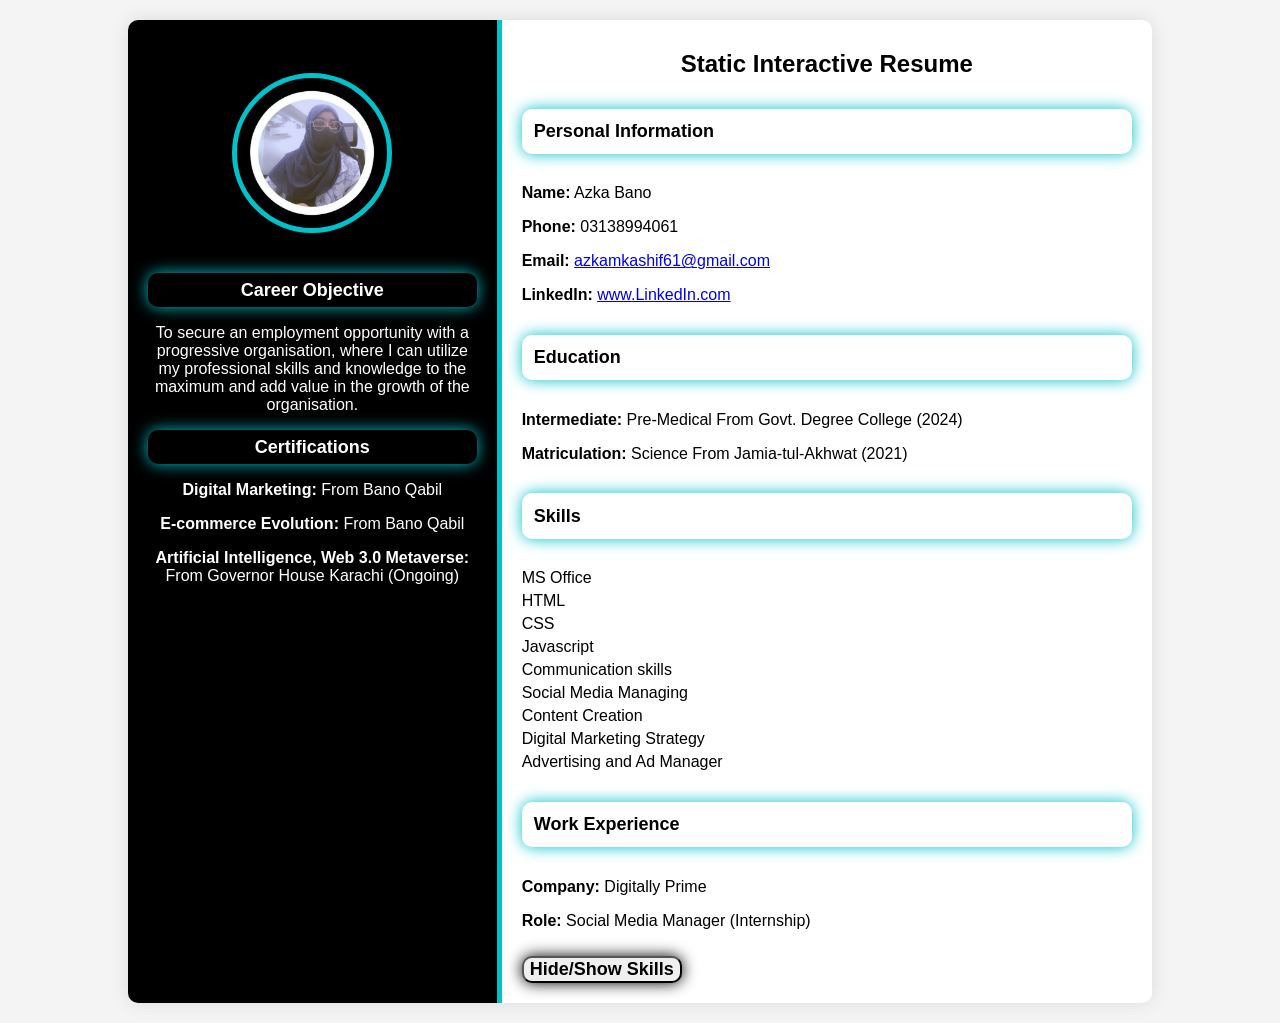
<file: Milestone1-2/index.html>
<!DOCTYPE html>
<html lang="en">
<head>
    <meta charset="UTF-8">
    <meta name="viewport" content="width=device-width, initial-scale=1.0">
    <title>Static Interactive Resume</title>
    <link rel="stylesheet" href="style.css">
</head>
<body>
    <div class="resume-container">
        <!-- Left Section -->
        <div class="left-section">
            <img src="pic-removebg-preview.png" alt="Profile Picture" class="profile-picture">
            <section id="objective">
                <h3>Career Objective</h3>
                <p>To secure an employment opportunity with a progressive organisation, where I can utilize my professional skills and knowledge to the maximum and add value in the growth of the organisation.</p>
            </section>

            <section id="certification">
                <h3>Certifications</h3>
                <p><b>Digital Marketing:</b> From Bano Qabil</p>
                <p><b>E-commerce Evolution:</b> From Bano Qabil</p>
                <p><b>Artificial Intelligence, Web 3.0 Metaverse:</b> From Governor House Karachi (Ongoing)</p>
            </section>
        </div>

        <!-- Right Section -->
        <div class="right-section">
            <h1>Static Interactive Resume</h1>
            <section id="personal-info">
                <h3>Personal Information</h3>
                <p><b>Name:</b> Azka Bano</p>
                <p><b>Phone:</b> 03138994061</p>
                <p><b>Email:</b> <a href="mailto:azkamkashif61@gmail.com">azkamkashif61@gmail.com</a></p>
                <p><b>LinkedIn:</b> <a href="https://www.linkedin.com/in/azkabano" target="_blank">www.LinkedIn.com</a></p>
            </section>

            <section id="education">
                <h3>Education</h3>
                <p><b>Intermediate:</b> Pre-Medical From Govt. Degree College (2024)</p>
                <p><b>Matriculation:</b> Science From Jamia-tul-Akhwat (2021)</p>
            </section>

            <section id="skills">
                <h3>Skills</h3>
                <ul>
                    <li>MS Office</li>
                    <li>HTML</li>
                    <li>CSS</li>
                    <li>Javascript</li>
                    <li>Communication skills</li>
                    <li>Social Media Managing</li>
                    <li>Content Creation</li>
                    <li>Digital Marketing Strategy</li>
                    <li>Advertising and Ad Manager</li>
                </ul>
            </section>

            <section id="work-experience">
                <h3>Work Experience</h3>
                <p><b>Company:</b> Digitally Prime</p>
                <p><b>Role:</b> Social Media Manager (Internship)</p>
            </section>

            <button id="toggle-skills"><b>Hide/Show Skills</b></button>
        </div>
    </div>
    <script src="script.js"></script>
</body>
</html>
</file>
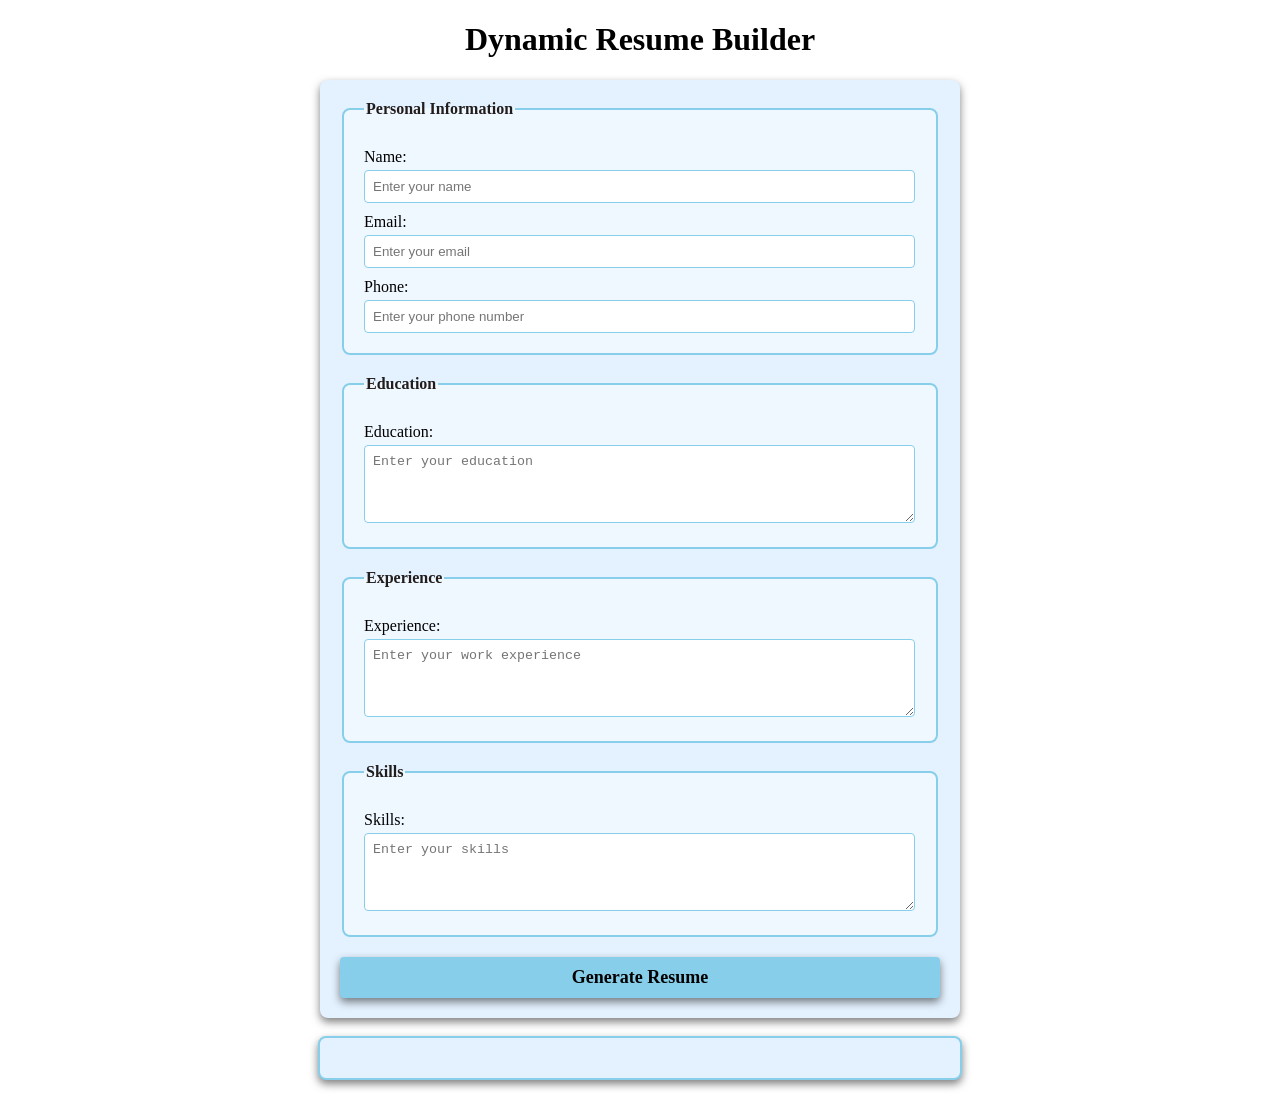
<file: Milestone3/index.html>
<!DOCTYPE html>
<html lang="en">
<head>
    <meta charset="UTF-8">
    <meta name="viewport" content="width=device-width, initial-scale=1.0">
    <title>Dynamic Resume Builder</title>
    <link rel="stylesheet" href="style.css">
</head>
<body>
    <h1>Dynamic Resume Builder</h1>
    <form id="resume-form">
        <fieldset>
            <legend>Personal Information</legend>
            <label for="name">Name:</label>
            <input type="text" id="name" placeholder="Enter your name" required>

            <label for="email">Email:</label>
            <input type="email" id="email" placeholder="Enter your email" required>

            <label for="phone">Phone:</label>
            <input type="tel" id="phone" placeholder="Enter your phone number" required>
        </fieldset>

        <fieldset>
            <legend>Education</legend>
            <label for="education">Education:</label>
            <textarea id="education" placeholder="Enter your education" rows="4" required></textarea>
        </fieldset>

        <fieldset>
            <legend>Experience</legend>
            <label for="experience">Experience:</label>
            <textarea id="experience" placeholder="Enter your work experience" rows="4" required></textarea>
        </fieldset>

        <fieldset>
            <legend>Skills</legend>
            <label for="skills">Skills:</label>
            <textarea id="skills" placeholder="Enter your skills" rows="4" required></textarea>
        </fieldset>

        <button type="submit"><b>Generate Resume</b></button>
    </form>

    <br>

    <!-- Dynamic Resume -->
     <div id="resume-display">
        <!-- Resume will be generated below -->
     </div>

     <script src="script.js"></script>
</body>
</html>
</file>
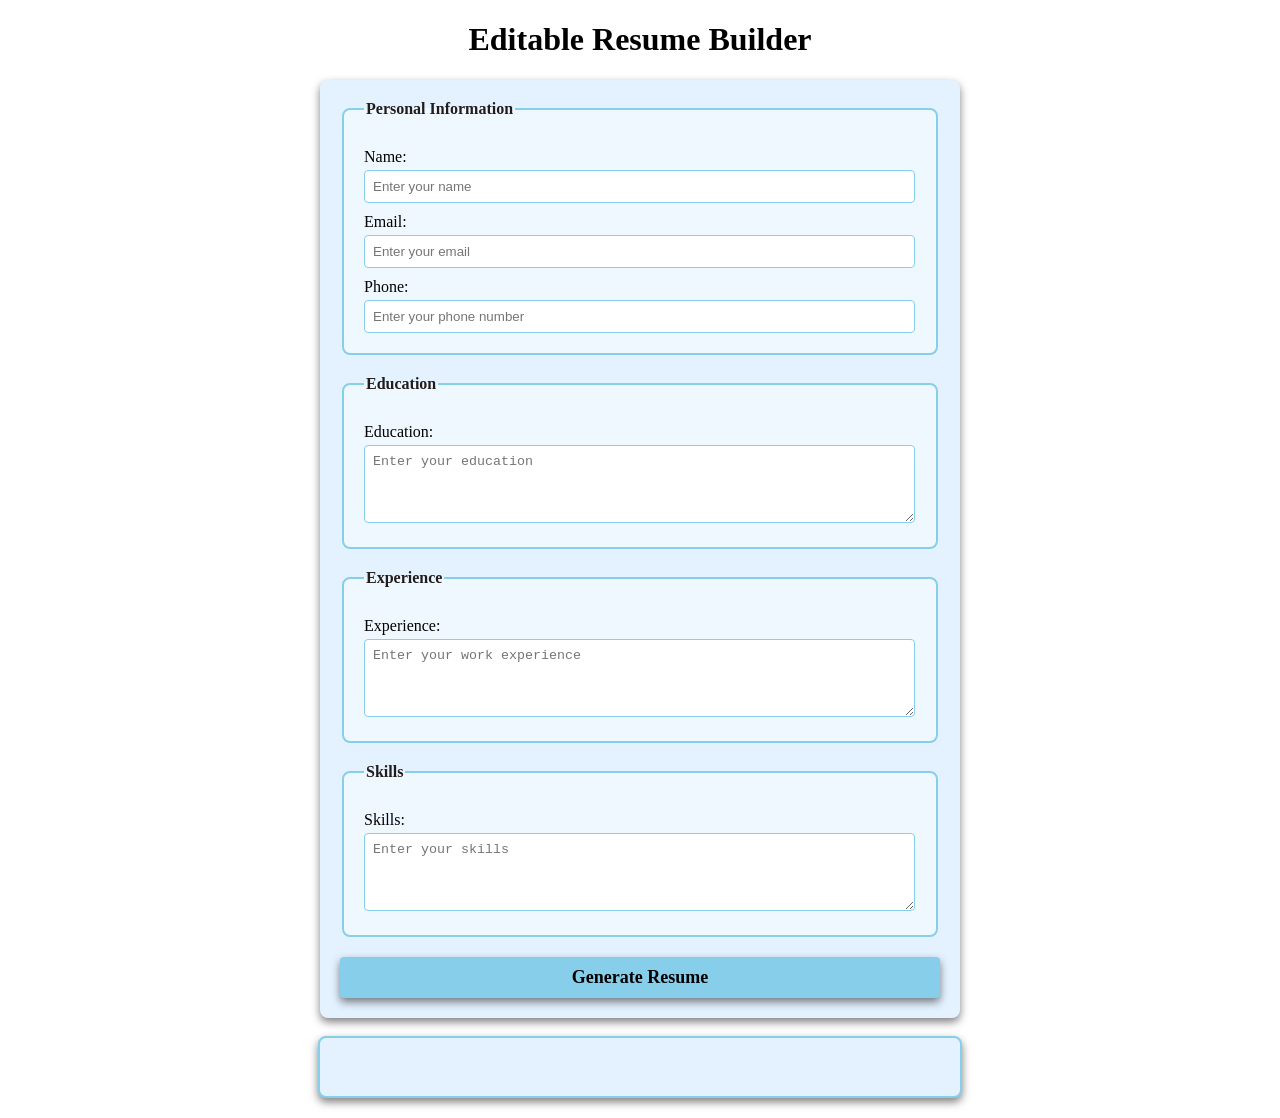
<file: Milestone4/index.html>
<!DOCTYPE html>
<html lang="en">
<head>
    <meta charset="UTF-8">
    <meta name="viewport" content="width=device-width, initial-scale=1.0">
    <title>Editable Resume Builder</title>
    <link rel="stylesheet" href="style.css">
</head>
<body>
    <h1>Editable Resume Builder</h1>
    <form id="resume-form">
        <fieldset>
            <legend>Personal Information</legend>
            <label for="name">Name:</label>
            <input type="text" id="name" placeholder="Enter your name" required>

            <label for="email">Email:</label>
            <input type="email" id="email" placeholder="Enter your email" required>

            <label for="phone">Phone:</label>
            <input type="tel" id="phone" placeholder="Enter your phone number" required>
        </fieldset>

        <fieldset>
            <legend>Education</legend>
            <label for="education">Education:</label>
            <textarea id="education" placeholder="Enter your education" rows="4" required></textarea>
        </fieldset>

        <fieldset>
            <legend>Experience</legend>
            <label for="experience">Experience:</label>
            <textarea id="experience" placeholder="Enter your work experience" rows="4" required></textarea>
        </fieldset>

        <fieldset>
            <legend>Skills</legend>
            <label for="skills">Skills:</label>
            <textarea id="skills" placeholder="Enter your skills" rows="4" required></textarea>
        </fieldset>

        <button type="submit"><b>Generate Resume</b></button>
    </form>

    <br>

    <!-- Dynamic and Editable Resume -->
     <div id="resume-display" contenteditable="true">
        <!-- Resume will be generated below -->
     </div>

     <script src="script.js"></script>
</body>
</html>
</file>
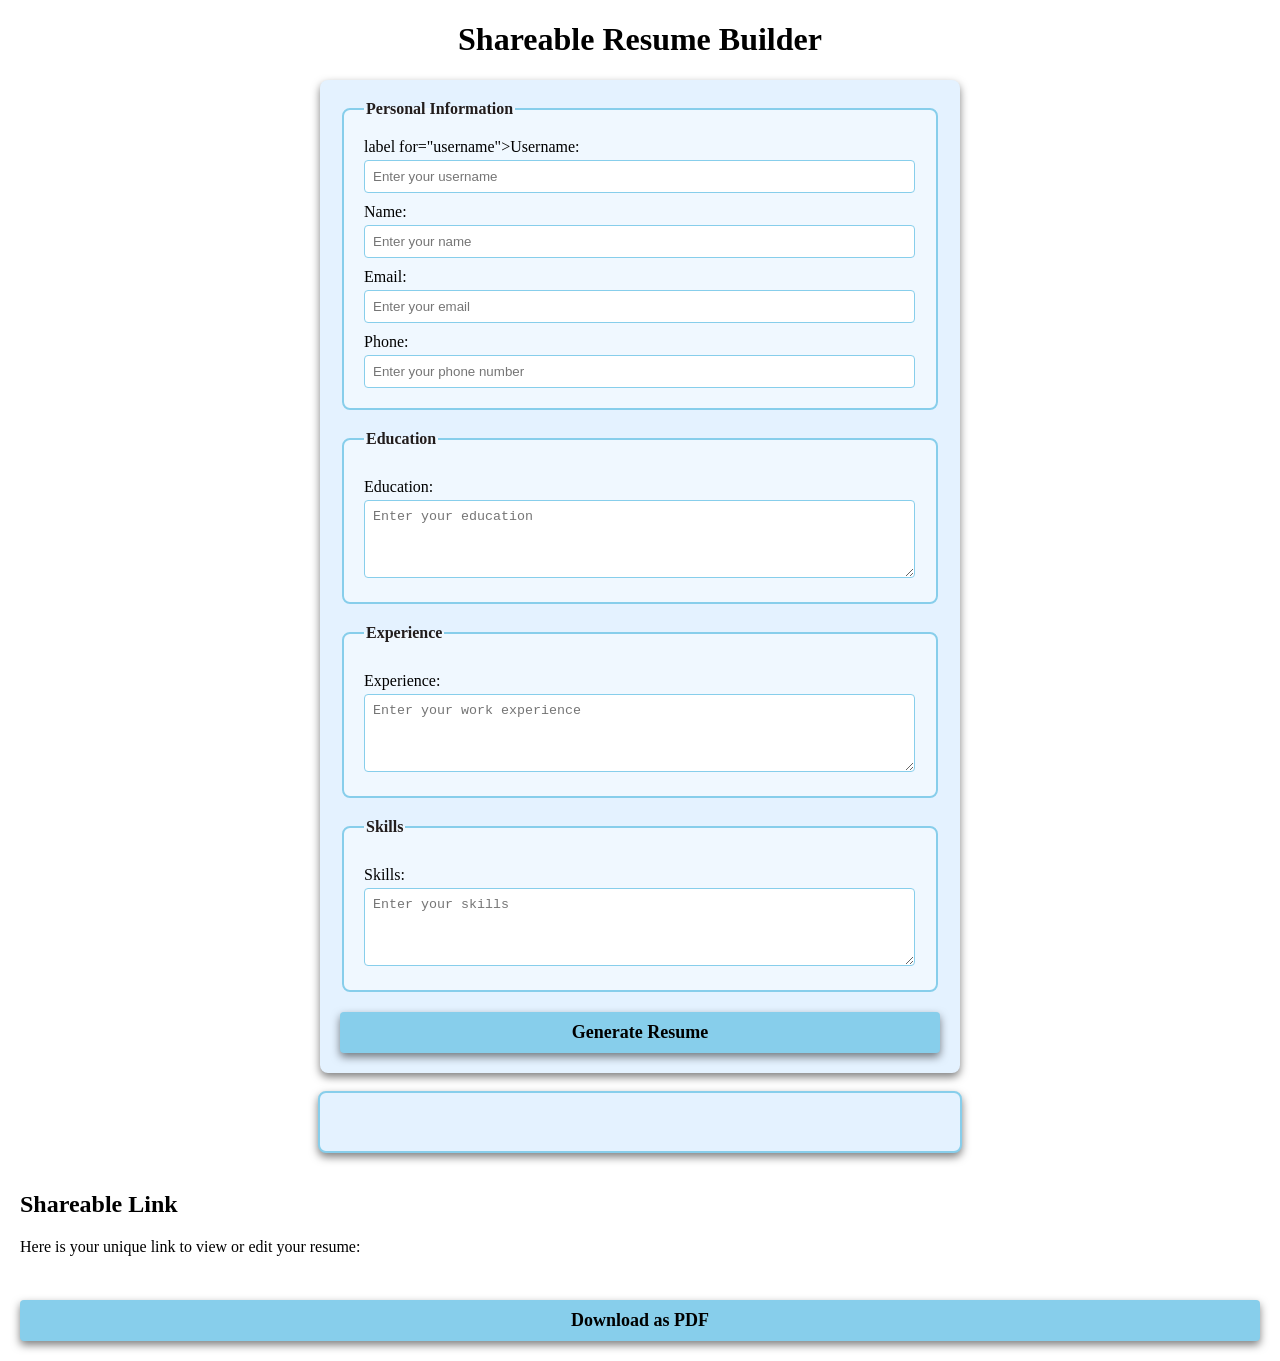
<file: Milestone5/index.html>
<!DOCTYPE html>
<html lang="en">
<head>
    <meta charset="UTF-8">
    <meta name="viewport" content="width=device-width, initial-scale=1.0">
    <title>Shareable Resume Builder</title>
    <link rel="stylesheet" href="style.css">
</head>
<body>
    <h1>Shareable Resume Builder</h1>
    <form id="resume-form">
        <fieldset>
            <legend>Personal Information</legend>

            label for="username">Username:</label>
            <input type="text" id="username" placeholder="Enter your username" required>

            <label for="name">Name:</label>
            <input type="text" id="name" placeholder="Enter your name" required>

            <label for="email">Email:</label>
            <input type="email" id="email" placeholder="Enter your email" required>

            <label for="phone">Phone:</label>
            <input type="tel" id="phone" placeholder="Enter your phone number" required>
        </fieldset>

        <fieldset>
            <legend>Education</legend>
            <label for="education">Education:</label>
            <textarea id="education" placeholder="Enter your education" rows="4" required></textarea>
        </fieldset>

        <fieldset>
            <legend>Experience</legend>
            <label for="experience">Experience:</label>
            <textarea id="experience" placeholder="Enter your work experience" rows="4" required></textarea>
        </fieldset>

        <fieldset>
            <legend>Skills</legend>
            <label for="skills">Skills:</label>
            <textarea id="skills" placeholder="Enter your skills" rows="4" required></textarea>
        </fieldset>

        <button type="submit"><b>Generate Resume</b></button>
    </form>

    <br>

    <!-- Dynamic and Editable Resume -->
     <div id="resume-display" contenteditable="true">
        <!-- Resume will be generated below -->
     </div>

     <br>

     <!-- Section for the shareable link and download option -->
      <div id="shareable-link-container" style="display: none;"></div>
      <h2>Shareable Link</h2>
      <p>Here is your unique link to view or edit your resume:</p>
      <a href="#" id="shareable-link" target="_blank"></a>
      <br>
      <button id="download-pdf"><b>Download as PDF</b></button>

     <script src="script.js"></script>
</body>
</html>
</file>
<file: Milestone1-2/style.css>
/* General Styling */
body {
    font-family: 'Arial', sans-serif;
    background-color: #f4f4f4;
    margin: 0;
    padding: 0; /* Removed padding for mobile compatibility */
}

.resume-container {
    display: flex;
    background-color: white;
    width: 80%;
    margin: 20px auto;
    border-radius: 10px;
    box-shadow: 0 0 20px rgba(0, 0, 0, 0.1);
    overflow: hidden; /* Ensure content doesn't overflow */
}

/* Left Section Styling */
.left-section {
    background-color: #000000;
    color: white;
    padding: 20px;
    width: 35%;
    text-align: center;
    border-right: 5px solid #00c2cb;
}

.profile-picture {
    width: 150px;
    height: 150px;
    margin-top: 10%;
    border-radius: 50%;
    border: 5px solid #00c2cb;
    margin-bottom: 20px;
}

h1 {
    font-size: 24px;
    margin: 10px 0;
    margin-bottom: 30px;
    text-align: center;
}

.left-section h3 {
    font-size: 18px;
    padding: 2%;
    margin: 20px 0 10px;
    color: white; /* Left section heading color */
    border-radius: 10px;
    box-shadow: 0 0 15px #00c2cb;
    margin-top: 5%;
    margin-bottom: 5%;
}

/* Right Section Styling */
.right-section {
    padding: 20px;
    width: 65%;
}

.right-section h3 {
    font-size: 18px;
    padding: 2%;
    margin: 20px 0 10px;
    color: black; /* Right section heading color */
    border-radius: 10px;
    box-shadow: 0 0 15px #00c2cb;
    margin-top: 5%;
    margin-bottom: 5%;
}

ul {
    list-style-type: none; /* Removed bullets for cleaner mobile layout */
    padding: 0;
    margin: 10px 0;
}

ul li {
    margin: 5px 0;
}

button {
    font-family: Arial, sans-serif;
    border-radius: 10px;
    box-shadow: 0 0 15px black;
    cursor: pointer;
    margin-top: 10px;
    font-size: 18px;
}

button:hover {
    background-color: #00c2cb;
}

/* Responsive Design */
@media (max-width: 768px) {
    .resume-container {
        flex-direction: column; /* Stack sections vertically */
        width: 90%; /* Full width on mobile screens */
    }

    .left-section, .right-section {
        width: 100%; /* Each section occupies full width */
        padding: 15px; /* Adjusted padding for mobile screens */
    }

    .left-section {
        border-right: none; /* Removed side border */
        border-bottom: 5px solid #00c2cb; /* Added bottom border for separation */
    }

    .profile-picture {
        width: 100px; /* Smaller profile picture for mobile */
        height: 100px;
        margin-top: 20px;
    }

    h1 {
        font-size: 20px; /* Adjusted font size */
    }

    button {
        width: 80%; /* Center button on mobile screens */
        margin: 20px auto;
    }
}
</file>
<file: Milestone3/style.css>
/* Styling form and resume sections */

body {
    font-family: 'Times New Roman', Times, serif;
    margin: 20px;
    padding: 0;
    background-color: white;
}

form {
    margin: auto;
    background-color: rgb(228, 242, 255);
    border-radius: 8px;
    box-shadow: 0 4px 8px rgba(0, 0, 0, 0.5);
    padding: 20px;
    max-width: 600px;
}

h1 {
    text-align: center;
    color: black;
}

fieldset {
    border: 2px solid skyblue;
    border-radius: 8px;
    padding: 20px;
    margin-bottom: 20px;
    background-color: aliceblue;
}

legend {
    font-weight: bold;
    text-align: left;
    color: rgb(34, 29, 29);
}

label {
    display: block;
    margin-top: 10px;
    color: black;

}

input,textarea {
    margin-top: 4px;
    padding: 8px;
    width: calc(100% - 1px);
    border: 1px solid skyblue;
    border-radius: 4px;
    box-sizing: border-box;
}

button {
    display: block;
    width: 100%;
    background-color: skyblue;
    color: black;
    border: none;
    border-radius: 4px;
    box-shadow: 0 4px 8px rgba(0, 0, 0, 0.5);
    margin-top: 10px;
    font-size: 18px;
    font-family: 'Times New Roman', Times, serif;
    padding: 10px;
    cursor: pointer;
}

button :hover {
    color: blue;
}

#resume-display {
    max-width: 600px;
    margin: auto;
    padding: 20px;
    border: 2px solid skyblue;
    border-radius: 8px;
    background-color: rgb(228, 242, 255);
    box-shadow: 0 4px 8px rgba(0, 0, 0, 0.5);
}

#resume-display h2 {
    color: black;
}
</file>
<file: Milestone4/style.css>
/* Styling form and resume sections */
body {
    font-family: 'Times New Roman', Times, serif;
    margin: 20px;
    padding: 0;
    background-color: white;
}
form {
    margin: auto;
    background-color: rgb(228, 242, 255);
    border-radius: 8px;
    box-shadow: 0 4px 8px rgba(0, 0, 0, 0.5);
    padding: 20px;
    max-width: 600px;
}
h1 {
    text-align: center;
    color: black;
}
fieldset {
    border: 2px solid skyblue;
    border-radius: 8px;
    padding: 20px;
    margin-bottom: 20px;
    background-color: aliceblue;
}
legend {
    font-weight: bold;
    text-align: left;
    color: rgb(34, 29, 29);
}
label {
    display: block;
    margin-top: 10px;
    color: black;
}
input,textarea {
    margin-top: 4px;
    padding: 8px;
    width: calc(100% - 1px);
    border: 1px solid skyblue;
    border-radius: 4px;
    box-sizing: border-box;
}
button {
    display: block;
    width: 100%;
    background-color: skyblue;
    color: black;
    border: none;
    border-radius: 4px;
    box-shadow: 0 4px 8px rgba(0, 0, 0, 0.5);
    margin-top: 10px;
    font-size: 18px;
    font-family: 'Times New Roman', Times, serif;
    padding: 10px;
    cursor: pointer;
}
button :hover {
    color: blue;
}
#resume-display {
    max-width: 600px;
    margin: auto;
    padding: 20px;
    border: 2px solid skyblue;
    border-radius: 8px;
    background-color: rgb(228, 242, 255);
    box-shadow: 0 4px 8px rgba(0, 0, 0, 0.5);
    /* Making the resume editable*/
    outline: none;
}
#resume-display h2 {
    color: black;
}
</file>
<file: Milestone5/style.css>
/* Styling form and resume sections */
body {
    font-family: 'Times New Roman', Times, serif;
    margin: 20px;
    padding: 0;
    background-color: white;
}
form {
    margin: auto;
    background-color: rgb(228, 242, 255);
    border-radius: 8px;
    box-shadow: 0 4px 8px rgba(0, 0, 0, 0.5);
    padding: 20px;
    max-width: 600px;
}
h1 {
    text-align: center;
    color: black;
}
fieldset {
    border: 2px solid skyblue;
    border-radius: 8px;
    padding: 20px;
    margin-bottom: 20px;
    background-color: aliceblue;
}
legend {
    font-weight: bold;
    text-align: left;
    color: rgb(34, 29, 29);
}
label {
    display: block;
    margin-top: 10px;
    color: black;
}
input,textarea {
    margin-top: 4px;
    padding: 8px;
    width: calc(100% - 1px);
    border: 1px solid skyblue;
    border-radius: 4px;
    box-sizing: border-box;
}
button {
    display: block;
    width: 100%;
    background-color: skyblue;
    color: black;
    border: none;
    border-radius: 4px;
    box-shadow: 0 4px 8px rgba(0, 0, 0, 0.5);
    margin-top: 10px;
    font-size: 18px;
    font-family: 'Times New Roman', Times, serif;
    padding: 10px;
    cursor: pointer;
}
button :hover {
    color: blue;
}
#resume-display {
    max-width: 600px;
    margin: auto;
    padding: 20px;
    border: 2px solid skyblue;
    border-radius: 8px;
    background-color: rgb(228, 242, 255);
    box-shadow: 0 4px 8px rgba(0, 0, 0, 0.5);
    /* Making the resume editable*/
    outline: none;
}
#resume-display h2 {
    color: black;
}
</file>
